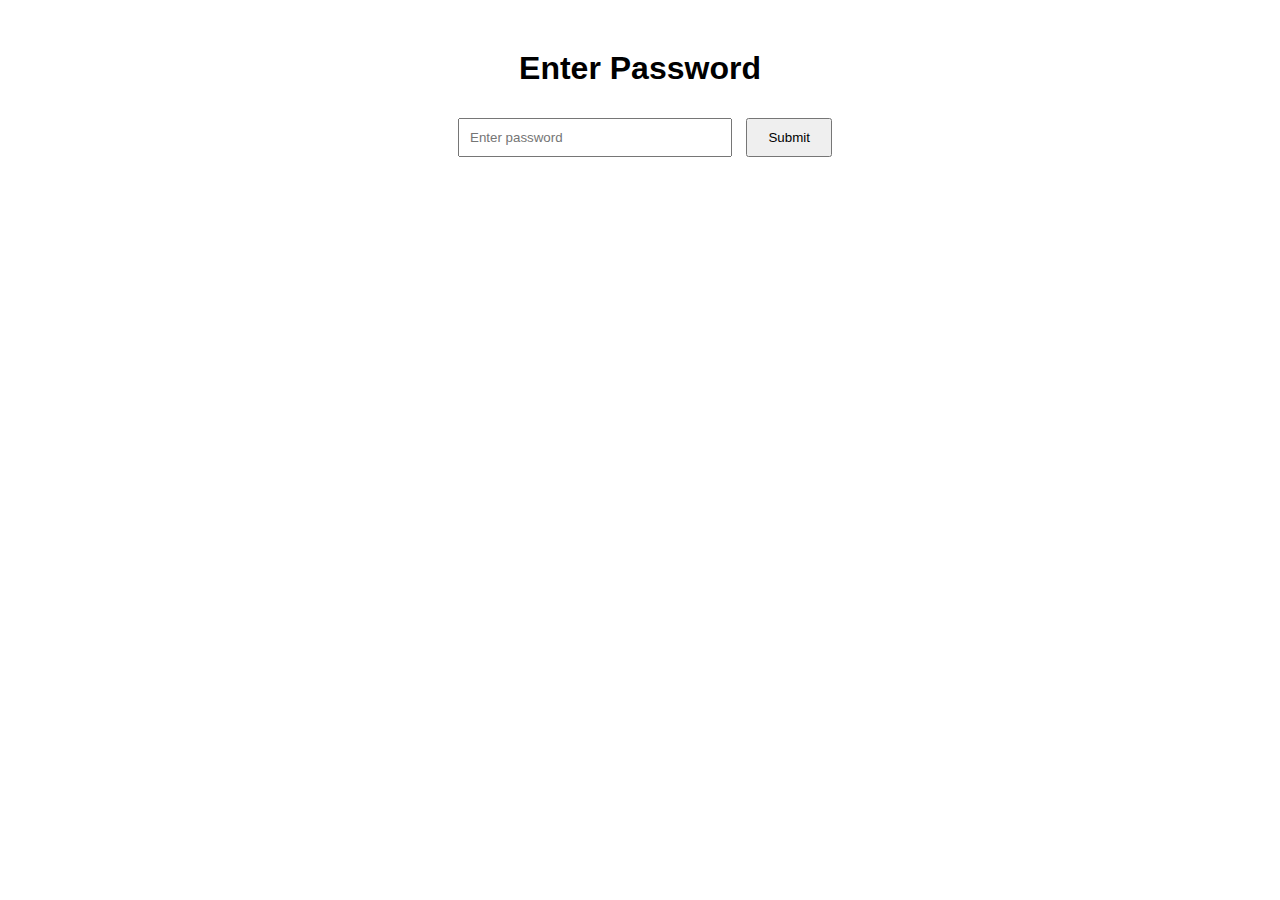
<file: index.html>
<!DOCTYPE html>
<html lang="en">
<head>
  <meta charset="UTF-8">
  <meta name="viewport" content="width=device-width, initial-scale=1.0">
  <title>Secure Access</title>
  <style>
    body { font-family: Arial, sans-serif; text-align: center; margin-top: 50px; }
    input { padding: 10px; margin: 10px; width: 250px; }
    button { padding: 10px 20px; }
  </style>
</head>
<body>
  <div id="password-form">
    <h1>Enter Password</h1>
    <input type="password" id="password" placeholder="Enter password">
    <button onclick="checkPassword()">Submit</button>
  </div>

  <div id="access-granted" style="display: none;">
    <h1>Your section door is open</h1>
    <button onclick="redirectToSecrets()">Click here</button>
  </div>

  <script>
    const CORRECT_PASSWORD = "myworld2507";

    // Check if password is already saved
    if (sessionStorage.getItem('authenticated')) {
      document.getElementById('password-form').style.display = 'none';
      document.getElementById('access-granted').style.display = 'block';
    }

    // Function to check password
    function checkPassword() {
      const enteredPassword = document.getElementById('password').value;
      if (enteredPassword === CORRECT_PASSWORD) {
        sessionStorage.setItem('authenticated', 'true');
        document.getElementById('password-form').style.display = 'none';
        document.getElementById('access-granted').style.display = 'block';
      } else {
        alert("Incorrect Password!");
      }
    }

    // Redirect to a secrets page
    function redirectToSecrets() {
      window.location.href = "Plans.html"; // Change this to your default secrets page
    }
  </script>
</body>
</html>
</file>
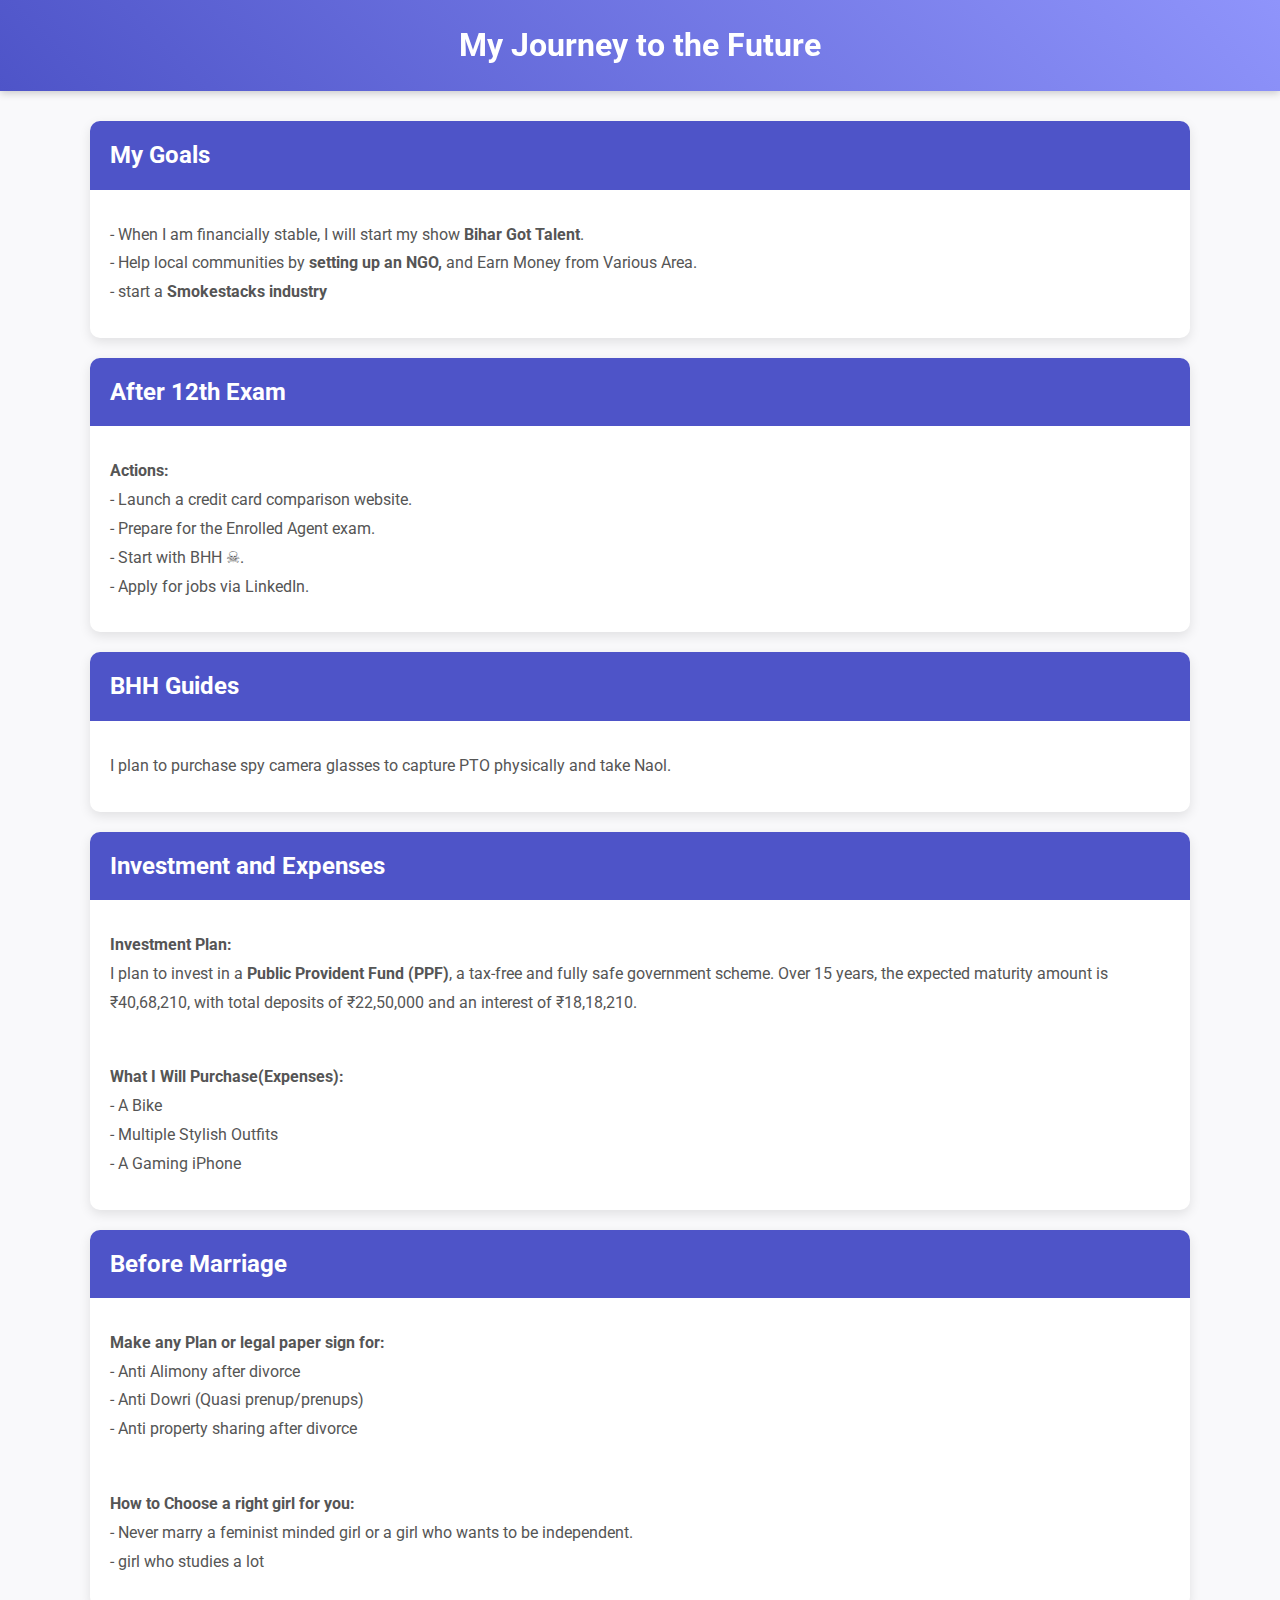
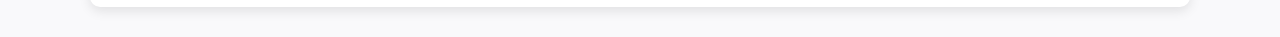
<file: Plans.html>
<!DOCTYPE html>
<html lang="en">
<head>
    <meta charset="UTF-8">
    <meta name="viewport" content="width=device-width, initial-scale=1.0">
    <link href="https://fonts.googleapis.com/css2?family=Roboto:wght@300;400;700&display=swap" rel="stylesheet">
<title>My Bright Future</title>
    <style>
        body {
            font-family: 'Roboto', sans-serif;
            margin: 0;
            padding: 0;
            background: #f9f9fb;
            color: #333;
            line-height: 1.6;
        }

        header {
            background: linear-gradient(45deg, #4e54c8, #8f94fb);
            color: #fff;
            padding: 20px;
            text-align: center;
            position: sticky;
            top: 0;
            z-index: 1000;
            box-shadow: 0 2px 8px rgba(0, 0, 0, 0.2);
        }

        header h1 {
            font-size: 2rem;
            margin: 0;
        }

        .container {
            max-width: 1100px;
            margin: 30px auto;
            padding: 0 20px;
        }

        .card {
            background: #fff;
            margin: 20px 0;
            border-radius: 10px;
            box-shadow: 0 4px 12px rgba(0, 0, 0, 0.1);
            overflow: hidden;
            transition: transform 0.3s, box-shadow 0.3s;
        }

        .card:hover {
            transform: translateY(-5px);
            box-shadow: 0 6px 15px rgba(0, 0, 0, 0.2);
        }

        .card h2 {
            background: #4e54c8;
            color: #fff;
            margin: 0;
            padding: 15px 20px;
            font-size: 1.5rem;
        }

        .card p {
            padding: 15px 20px;
            font-size: 1rem;
            line-height: 1.8;
            color: #555;
        }

        .action-button {
            display: inline-block;
            margin: 15px 20px;
            padding: 12px 25px;
            font-size: 1rem;
            color: #fff;
            background: #4e54c8;
            border: none;
            border-radius: 5px;
            cursor: pointer;
            text-decoration: none;
            transition: background 0.3s ease, transform 0.2s;
        }

        .action-button:hover {
            background: #8f94fb;
            transform: scale(1.05);
        }

        @media (max-width: 768px) {
            header h1 {
                font-size: 1.8rem;
            }

            .card h2 {
                font-size: 1.3rem;
            }

            .card p {
                font-size: 0.9rem;
            }

            .action-button {
                font-size: 0.9rem;
                padding: 10px 20px;
            }
        }
    </style>
</head>
<body>

<header>
    <h1>My Journey to the Future</h1>
</header>

<div class="container">
    <!-- Goals Section -->
    <div class="card">
        <h2>My Goals</h2>
        <p>
           - When I am financially stable, I will start my show <strong>Bihar Got Talent</strong>.<br>
           - Help local communities by <strong>setting up an NGO,</strong> and Earn Money from Various Area.<br>
           - start a <strong> Smokestacks industry </strong>
        </p>
    </div>

    <!-- After 12th Exam Section -->
    <div class="card">
        <h2>After 12th Exam</h2>
        <p>
            <strong>Actions:</strong><br>
            - Launch a credit card comparison website.<br>
            - Prepare for the Enrolled Agent exam.<br>
            - Start with BHH ☠.<br>
            - Apply for jobs via LinkedIn.
        </p>
    </div>

    <!-- BHH Guides Section -->
    <div class="card">
        <h2>BHH Guides</h2>
        <p>
            I plan to purchase spy camera glasses to capture PTO physically and take Naol.
        </p>
    </div>

    <!-- After Becoming Rich Section -->
    <div class="card">
        <h2>Investment and Expenses</h2>
        <p>
            <strong>Investment Plan:</strong><br>
            I plan to invest in a <strong>Public Provident Fund (PPF)</strong>, a tax-free and fully safe government scheme. Over 15 years, the expected maturity amount is ₹40,68,210, with total deposits of ₹22,50,000 and an interest of ₹18,18,210.<br>
        </p>
        <p>
            <strong>What I Will Purchase(Expenses):</strong><br>
            - A Bike<br>
            - Multiple Stylish Outfits<br>
            - A Gaming iPhone
        </p>
    </div>

        <!-- before Marriage -->
    <div class="card">
        <h2>Before Marriage</h2>
        <p>
            <strong>Make any Plan or legal paper sign for:</strong><br>
            - Anti Alimony after divorce<br>
            - Anti Dowri (Quasi prenup/prenups)<br>
            - Anti property sharing after divorce
        </p>
        <p>
            <strong>How to Choose a right girl for you:</strong><br>
            - Never marry a feminist minded girl or a girl who wants to be independent.<br>
            - girl who studies a lot<br>
        </p>
    </div>
</div>

</body>
</html>
</file>
